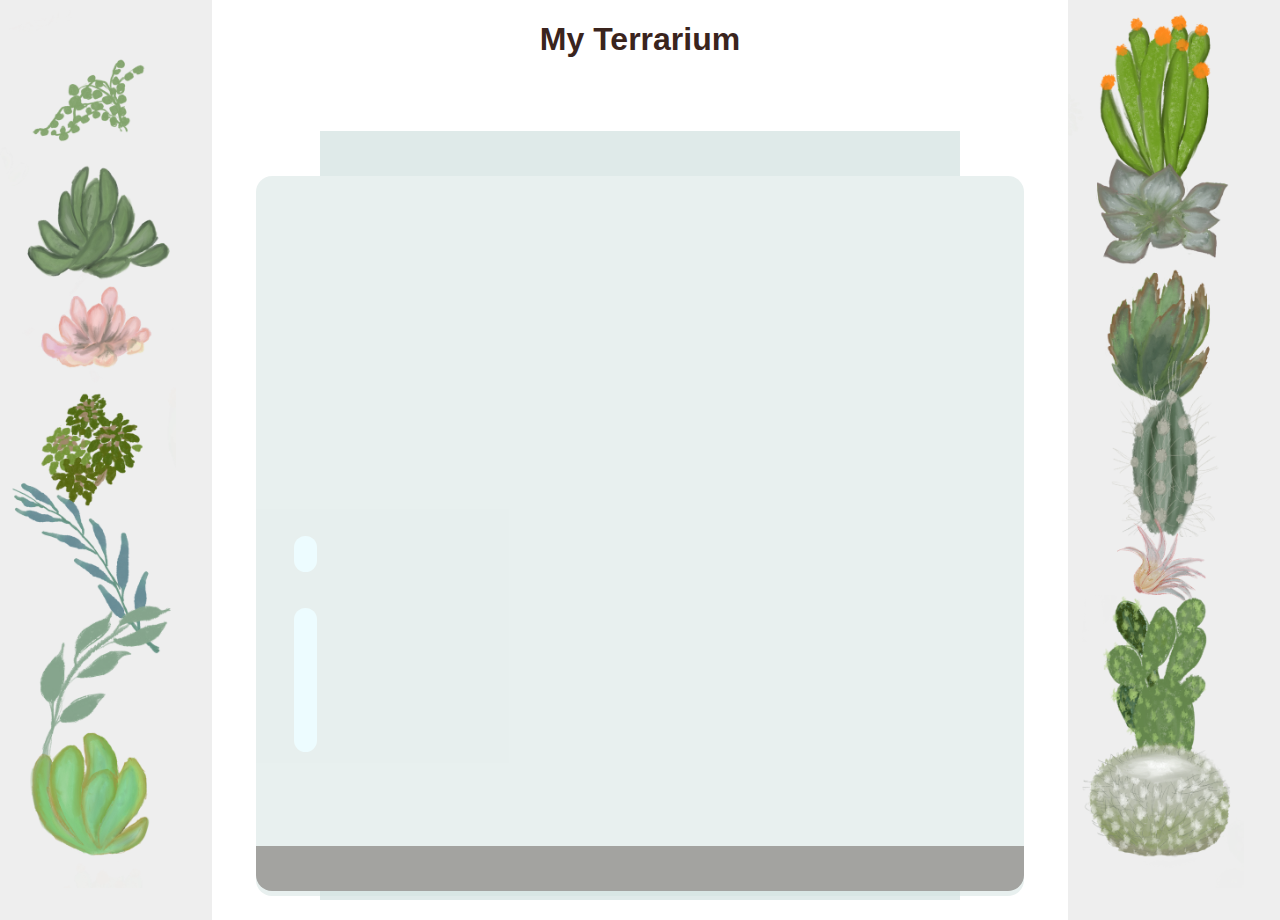
<file: solutions/01-terrarium/index.html>
<!DOCTYPE html>
<html lang="en">
	<head>
		<title>Welcome to my Virtual Terrarium</title>
		<meta charset="utf-8" />
		<meta http-equiv="X-UA-Compatible" content="IE=edge" />
		<meta name="viewport" content="width=device-width, initial-scale=1" />
		<!-- import the webpage's stylesheet -->
		<link rel="stylesheet" href="./style.css" />
		<!-- import the webpage's JavaScript file -->
		<script src="./script.js" defer></script>
	</head>

	<body>
		<div id="page">
			<h1>My Terrarium</h1>

			<div id="left-container" class="container">
				<div class="plant-holder">
					<img class="plant" alt="plant" id="plant1" src="./images/plant1.png" />
				</div>
				<div class="plant-holder">
					<img class="plant" alt="plant" id="plant2" src="./images/plant2.png" />
				</div>
				<div class="plant-holder">
					<img class="plant" alt="plant" id="plant3" src="./images/plant3.png" />
				</div>
				<div class="plant-holder">
					<img class="plant" alt="plant" id="plant4" src="./images/plant4.png" />
				</div>
				<div class="plant-holder">
					<img class="plant" alt="plant" id="plant5" src="./images/plant5.png" />
				</div>
				<div class="plant-holder">
					<img class="plant" alt="plant" id="plant6" src="./images/plant6.png" />
				</div>
				<div class="plant-holder">
					<img class="plant" alt="plant" id="plant7" src="./images/plant7.png" />
				</div>
			</div>
			<div id="right-container" class="container">
				<div class="plant-holder">
					<img class="plant" alt="plant" id="plant8" src="./images/plant8.png" />
				</div>
				<div class="plant-holder">
					<img class="plant" alt="plant" id="plant9" src="./images/plant9.png" />
				</div>
				<div class="plant-holder">
					<img class="plant" alt="plant" id="plant10" src="./images/plant10.png" />
				</div>
				<div class="plant-holder">
					<img class="plant" alt="plant" id="plant11" src="./images/plant11.png" />
				</div>
				<div class="plant-holder">
					<img class="plant" alt="plant" id="plant12" src="./images/plant12.png" />
				</div>
				<div class="plant-holder">
					<img class="plant" alt="plant" id="plant13" src="./images/plant13.png" />
				</div>
				<div class="plant-holder">
					<img class="plant" alt="plant" id="plant14" src="./images/plant14.png" />
				</div>
			</div>

			<div id="terrarium">
				<div class="jar-top"></div>
				<div class="jar-walls">
					<div class="jar-glossy-long"></div>
					<div class="jar-glossy-short"></div>
				</div>
				<div class="dirt"></div>
				<div class="jar-bottom"></div>
			</div>
		</div>
	</body>
</html>
</file>
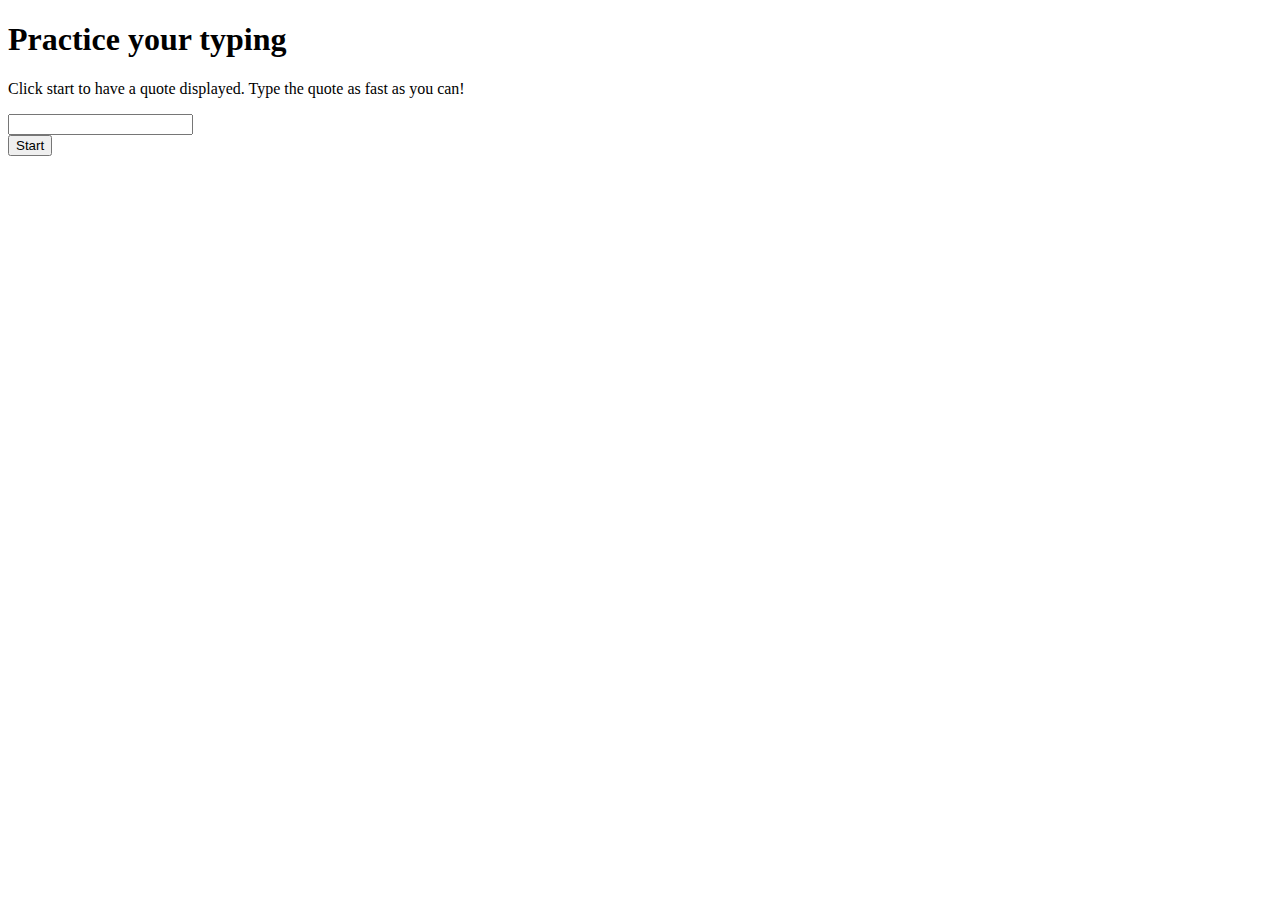
<file: solutions/02-typing-game/index.html>
<!DOCTYPE html>
<html lang="en">
	<head>
		<meta charset="UTF-8" />
		<title>Typing</title>
		<link rel="stylesheet" href="./style.css" />
	</head>

	<body>
		<h1>Practice your typing</h1>
		<div>Click start to have a quote displayed. Type the quote as fast as you can!</div>

		<p id="quote"></p>
		<p id="message"></p>
		<div>
			<input type="text" aria-label="current word" id="typed-value" />
		</div>
		<div>
			<button id="start" type="button">Start</button>
		</div>
		<script src="./script.js"></script>
	</body>
</html>
</file>
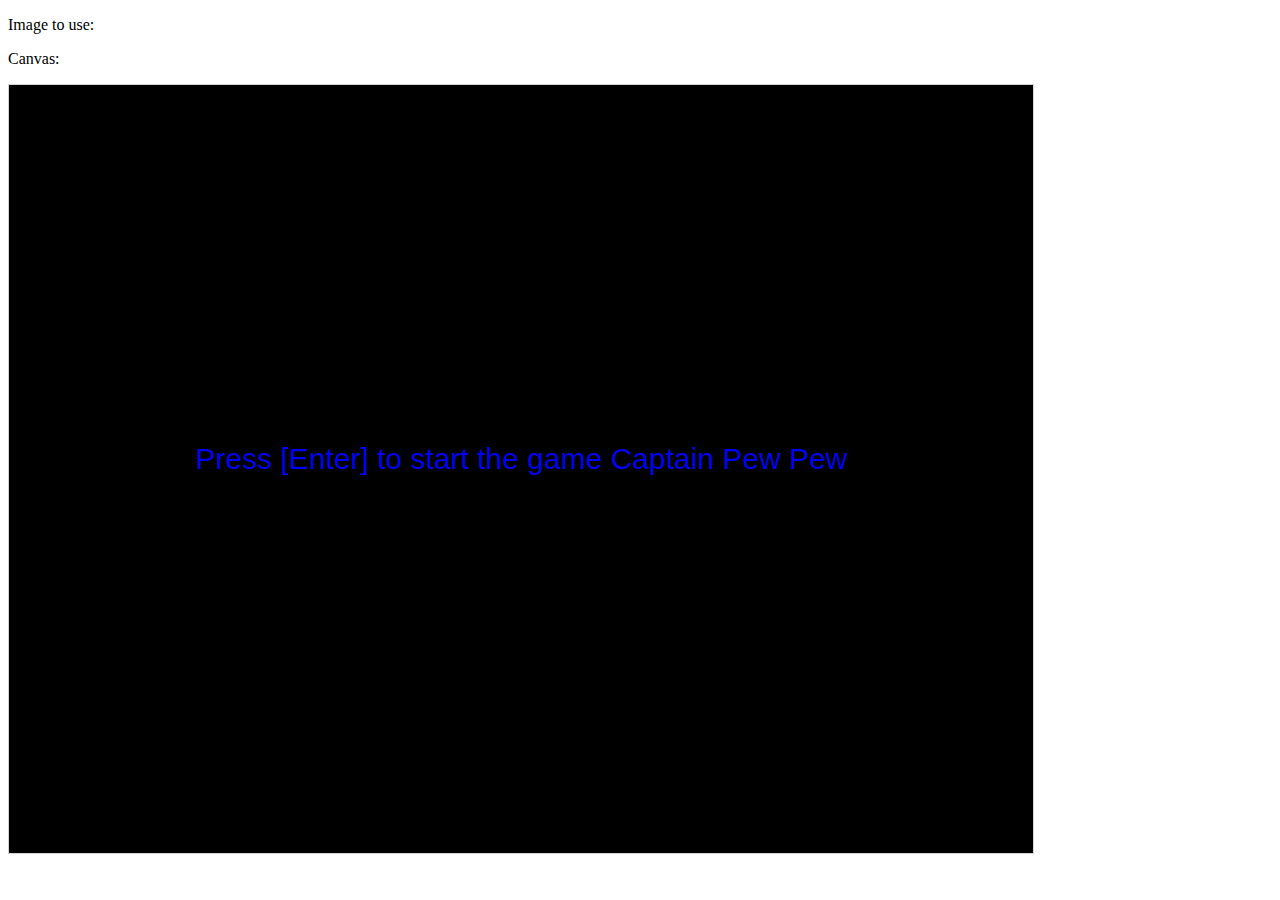
<file: solutions/03-space-game/index.html>
<!DOCTYPE html>
<html>
<head>
  <meta charset="UTF-8" />
  <title>Space Game</title>
</head>
<body>

<p>Image to use:</p>
<p>Canvas:</p>

<canvas id="myCanvas" width="1024" height="768" style="border:1px solid #d3d3d3;">
Your browser does not support the HTML5 canvas tag.</canvas>

<script src="app.js">

</script>

</body>
</html>
</file>
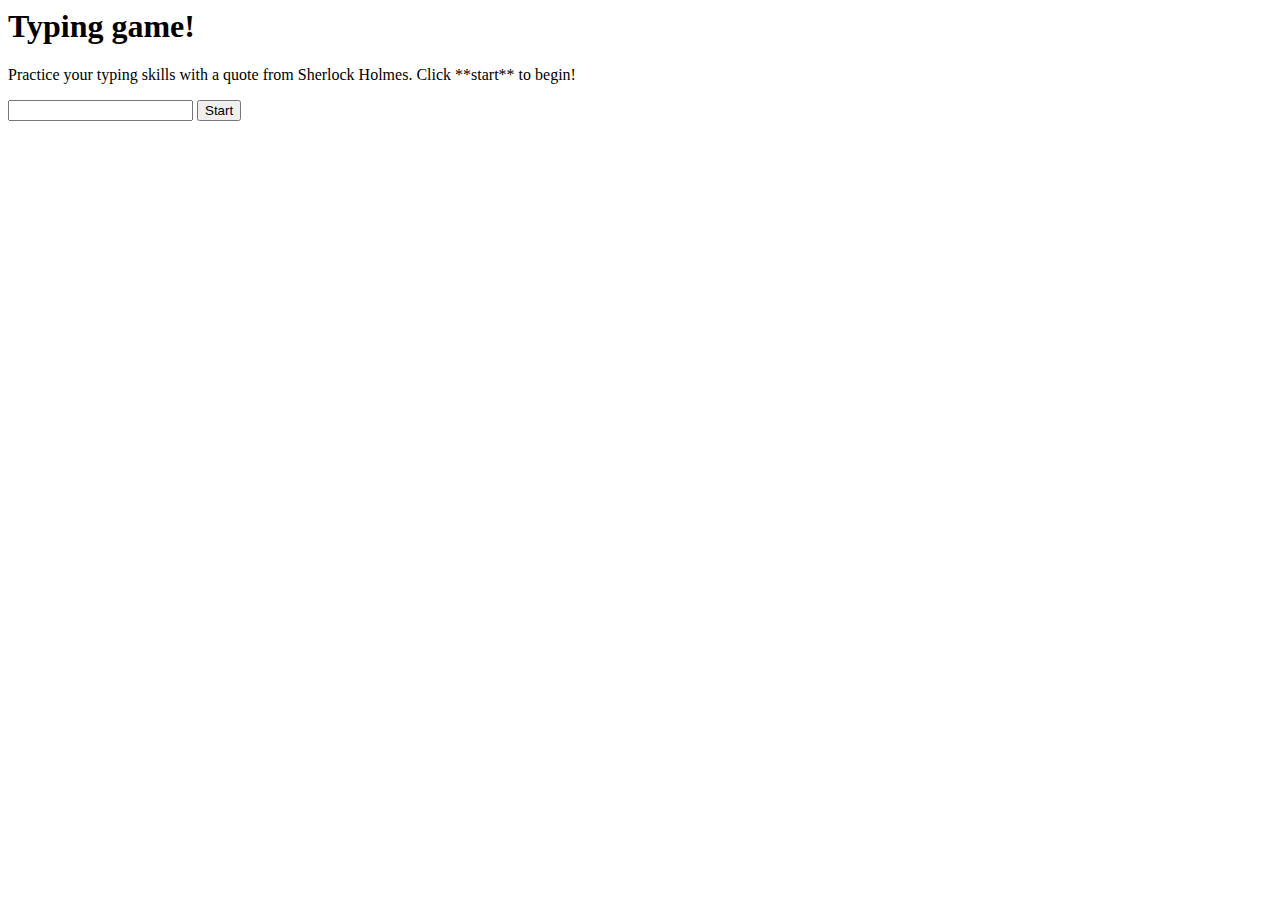
<file: docs/05-app-dev/src:typing-game/index.html>
<!-- inside index.html -->
<html>
  <head>
    <title>Typing game</title>
    <link rel="stylesheet" href="style.css" />
  </head>

  <body>
    <h1>Typing game!</h1>
    <p>
      Practice your typing skills with a quote from Sherlock Holmes. Click
      **start** to begin!
    </p>
    <p id="quote"></p>
    <!-- This will display our quote -->
    <p id="message"></p>
    <!-- This will display any status messages -->
    <div>
      <input type="text" aria-label="current word" id="typed-value" />
      <!-- The textbox for typing -->
      <button type="button" id="start">Start</button>
      <!-- To start the game -->
    </div>
    <script src="script.js"></script>
  </body>
</html>
</file>
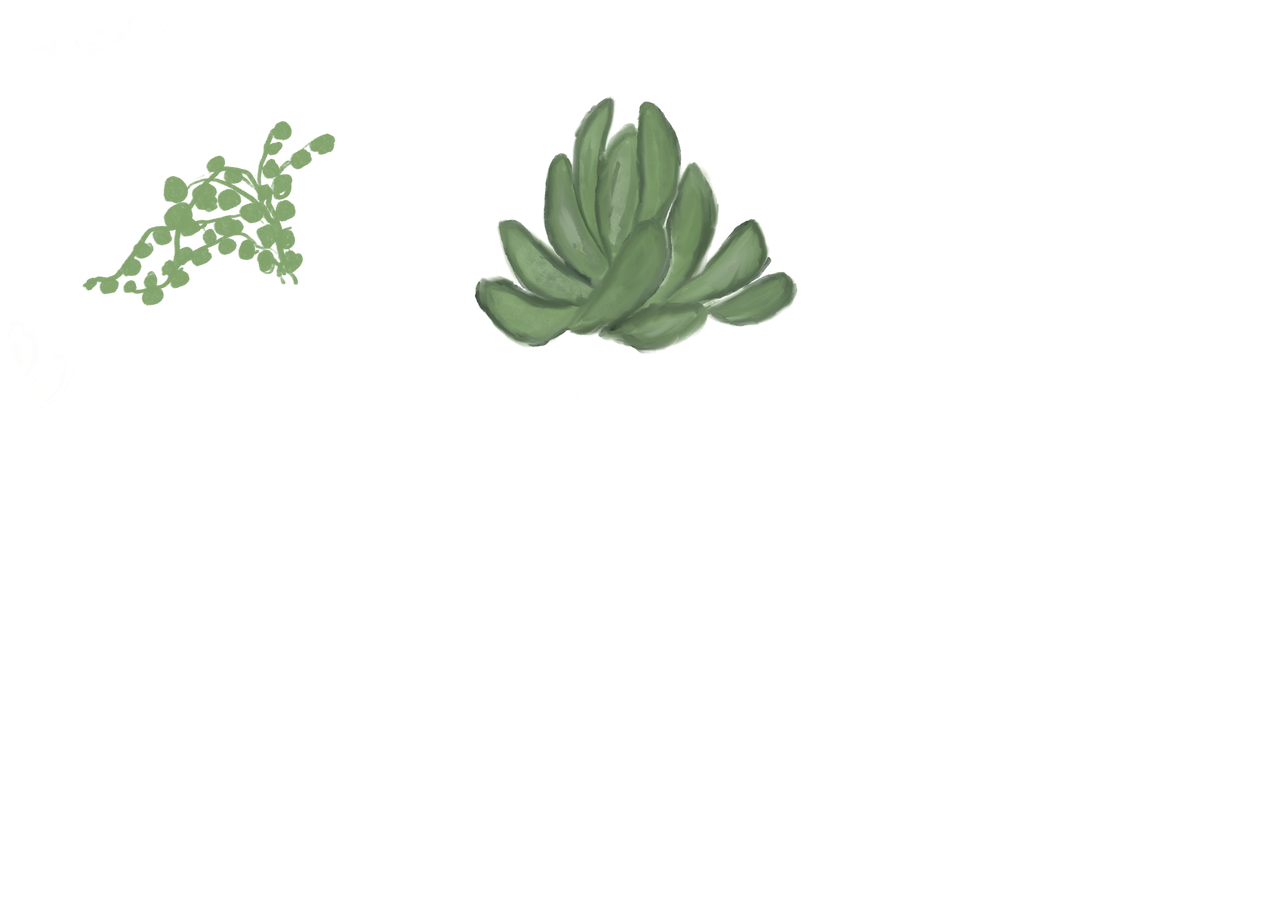
<file: docs/02-html/src/index03.html>
<!DOCTYPE html>
<html lang="en">
<head>
    <title>My Terrarium</title>
    <meta charset="utf-8" />
    <meta name="viewport" content="width=device-width, initial-scale=1" />
    <link rel="stylesheet" href="" />
    <script src="" defer></script>
</head>
<body>
    <div id="page">
        <div class="container">
            <img class="plant" src="./images/plant1.png" />
            <img class="plant" src="./images/plant2.png" />
            <!-- Additional plant images go here -->
        </div>
    </div>
</body>
</html>
</file>
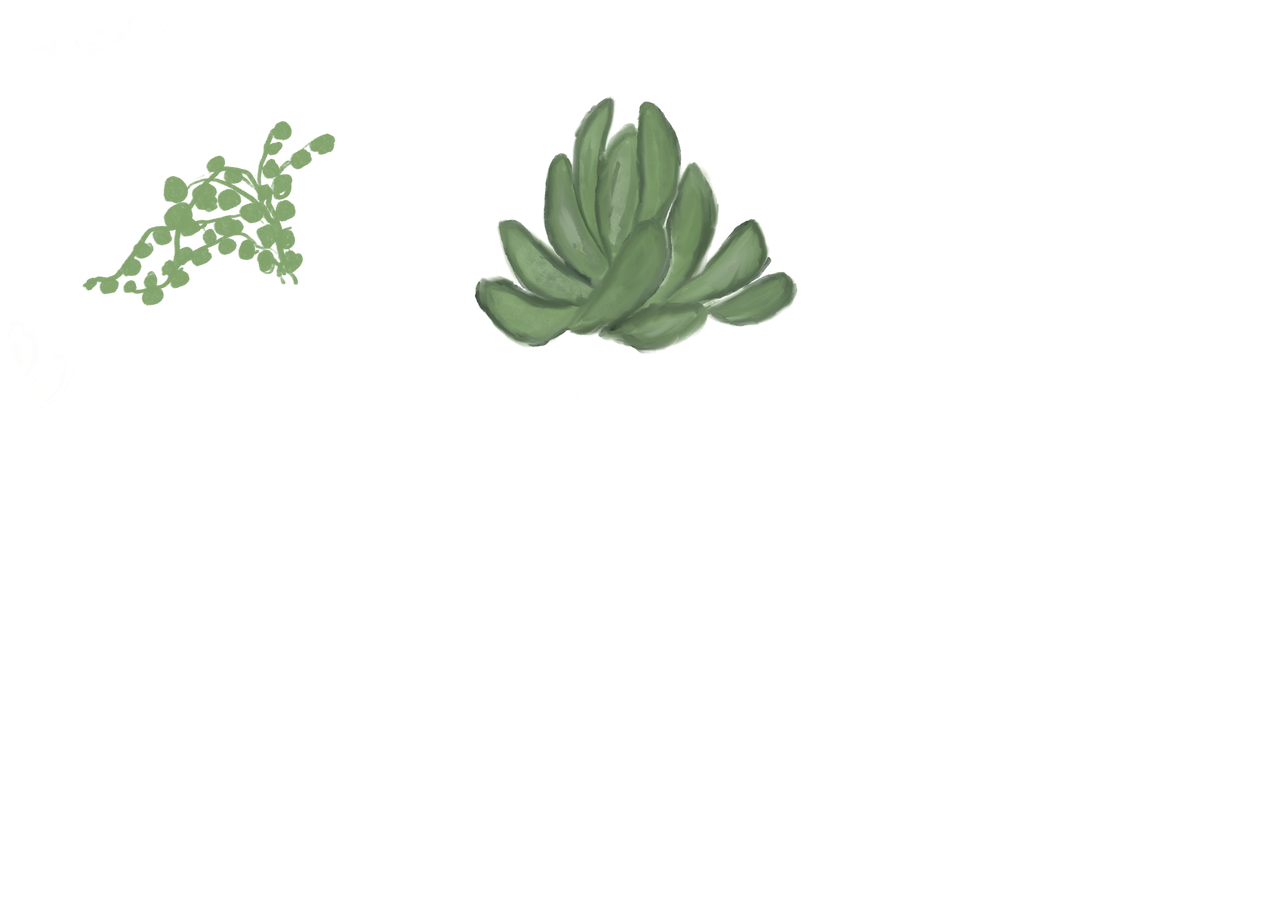
<file: docs/02-html/src/index04.html>
<!DOCTYPE html>
<html lang="en">
<head>
    <title>Welcome to my Virtual Terrarium</title>
    <meta charset="utf-8" />
    <meta name="viewport" content="width=device-width, initial-scale=1" />
    <link rel="stylesheet" href="" />
    <script src="" defer></script>
</head>
<body>
    <!DOCTYPE html>
    <html lang="en">
    <head>
        <title>Welcome to my Virtual Terrarium</title>
        <meta charset="utf-8" />
        <meta name="viewport" content="width=device-width, initial-scale=1" />
        <link rel="stylesheet" href="" />
        <script src="" defer></script>
    </head>
    <body>
        <div id="page">
            <div class="container">
                <img class="plant" alt="A small green plant" src="./images/plant1.png" />
                <img class="plant" alt="A tall cactus plant" src="./images/plant2.png" />
                <!-- Additional plant images go here -->
            </div>
        </div>
    </body>
    </html>
    
</body>
</html>
</file>
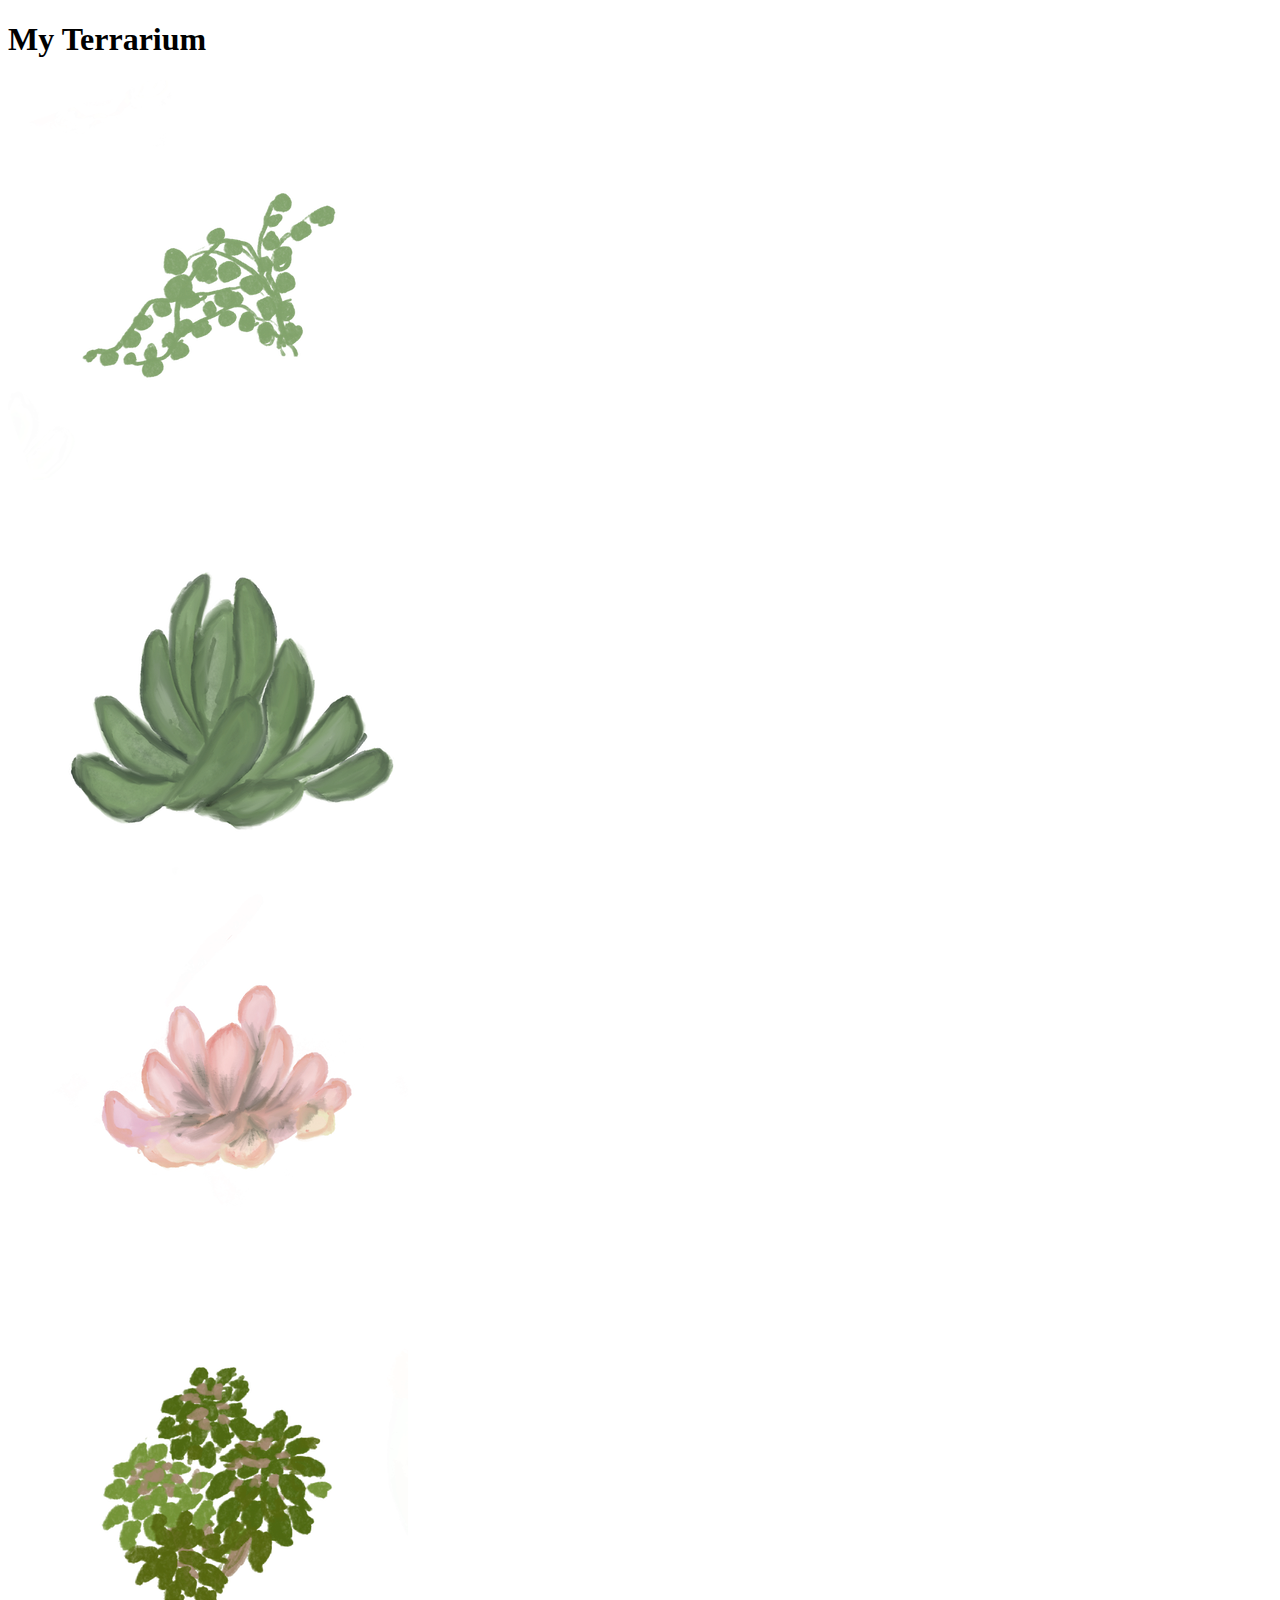
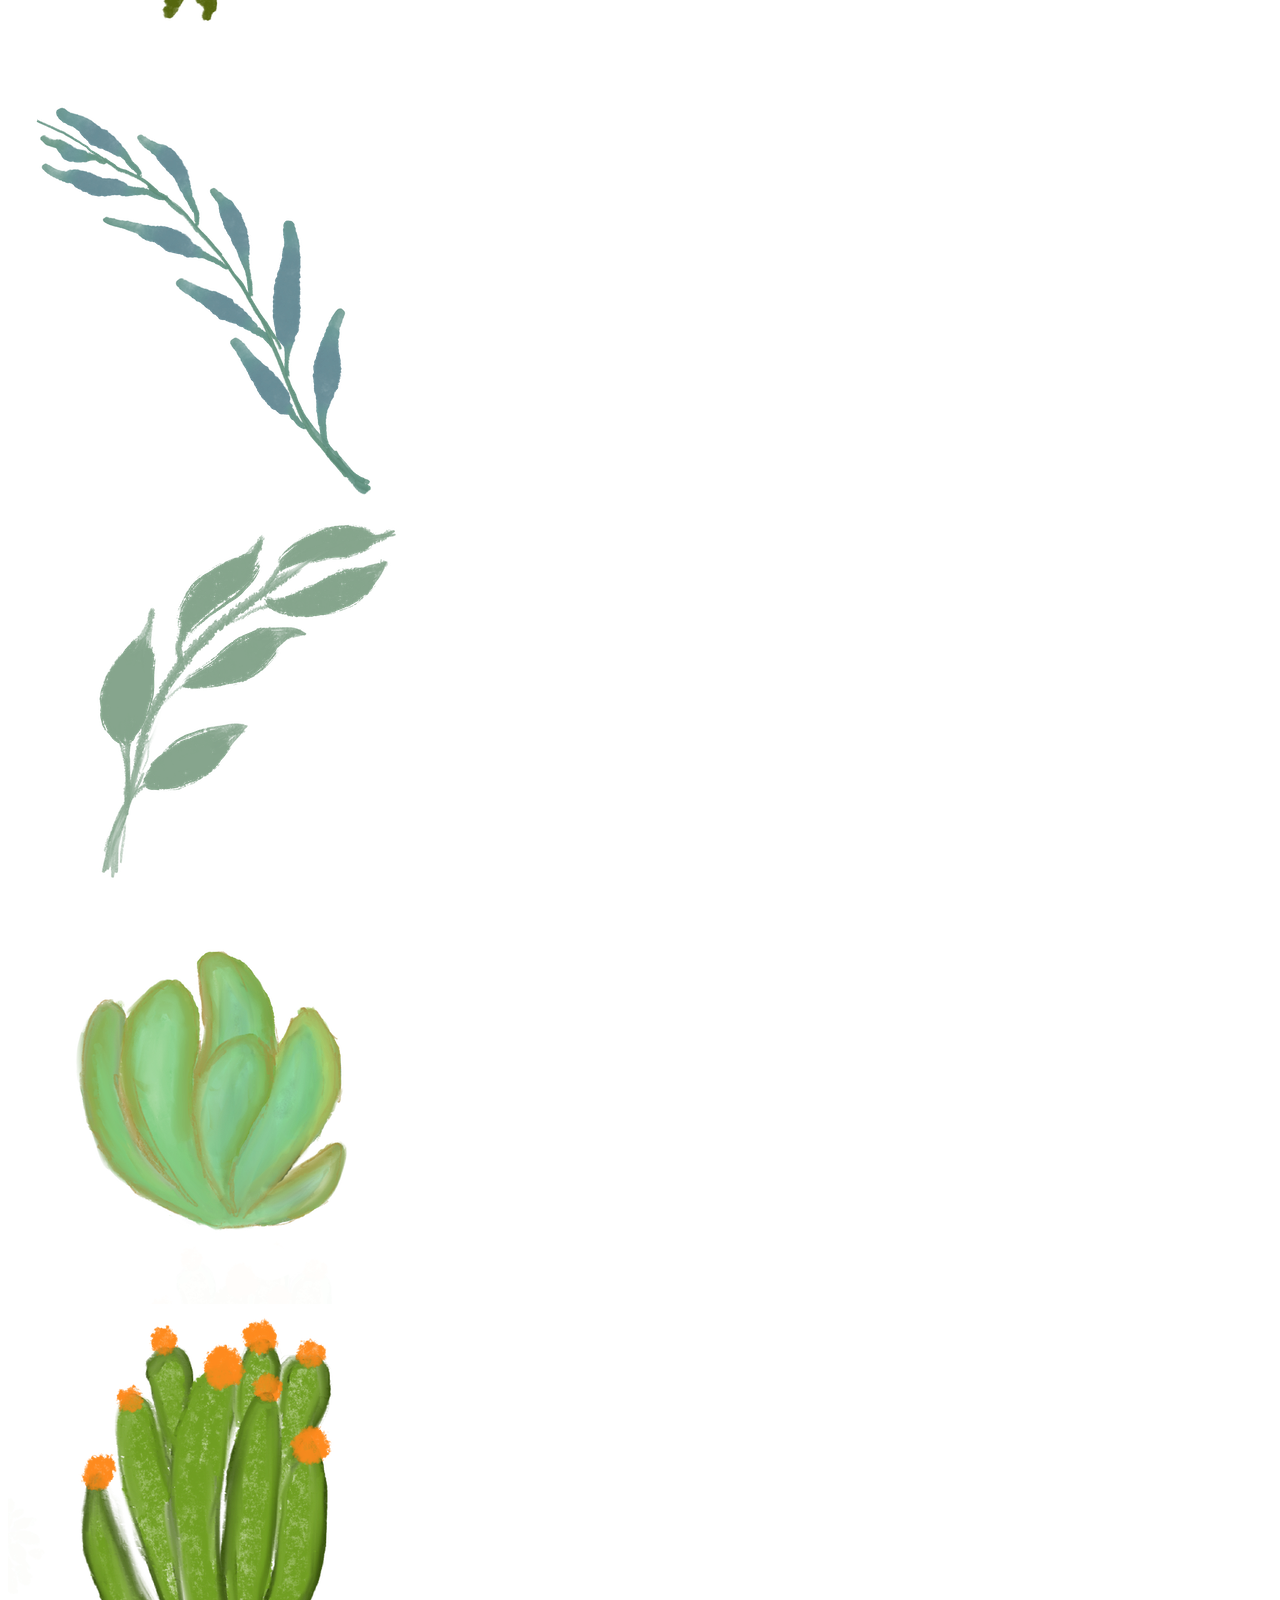
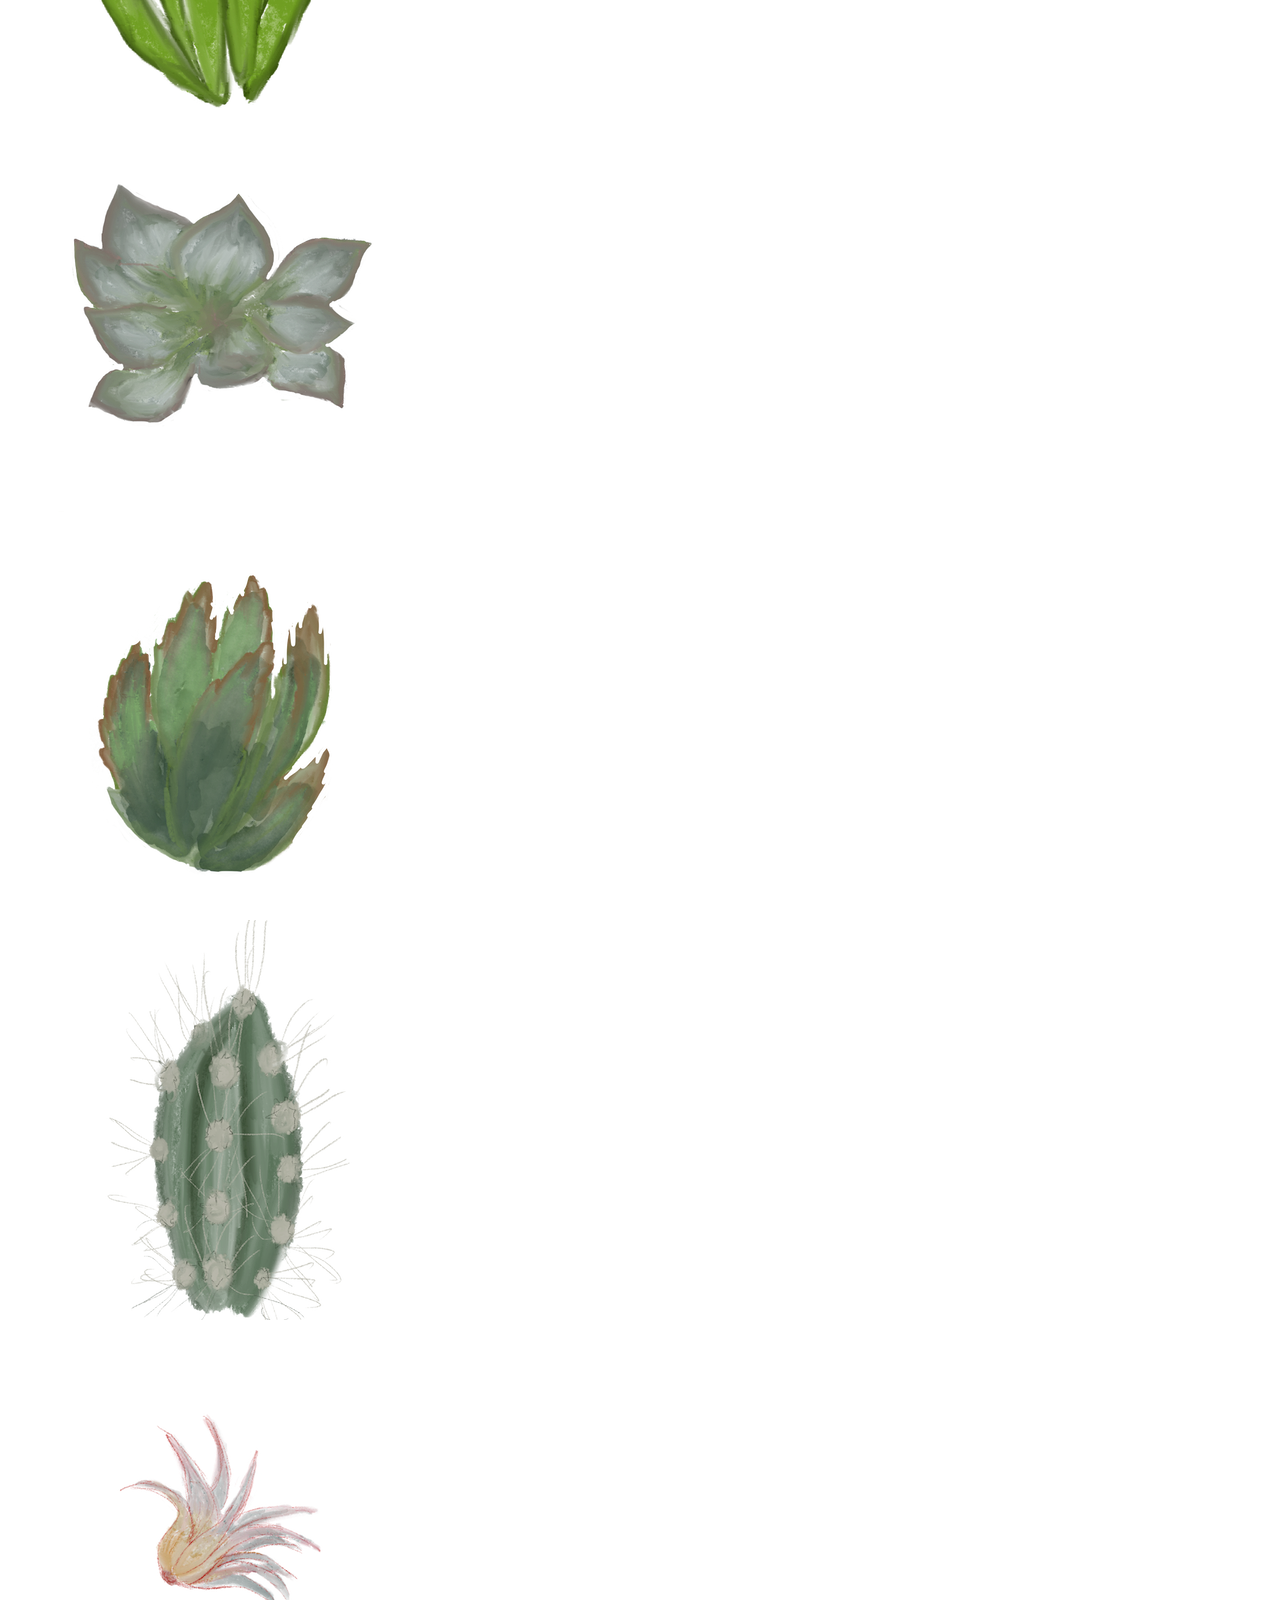
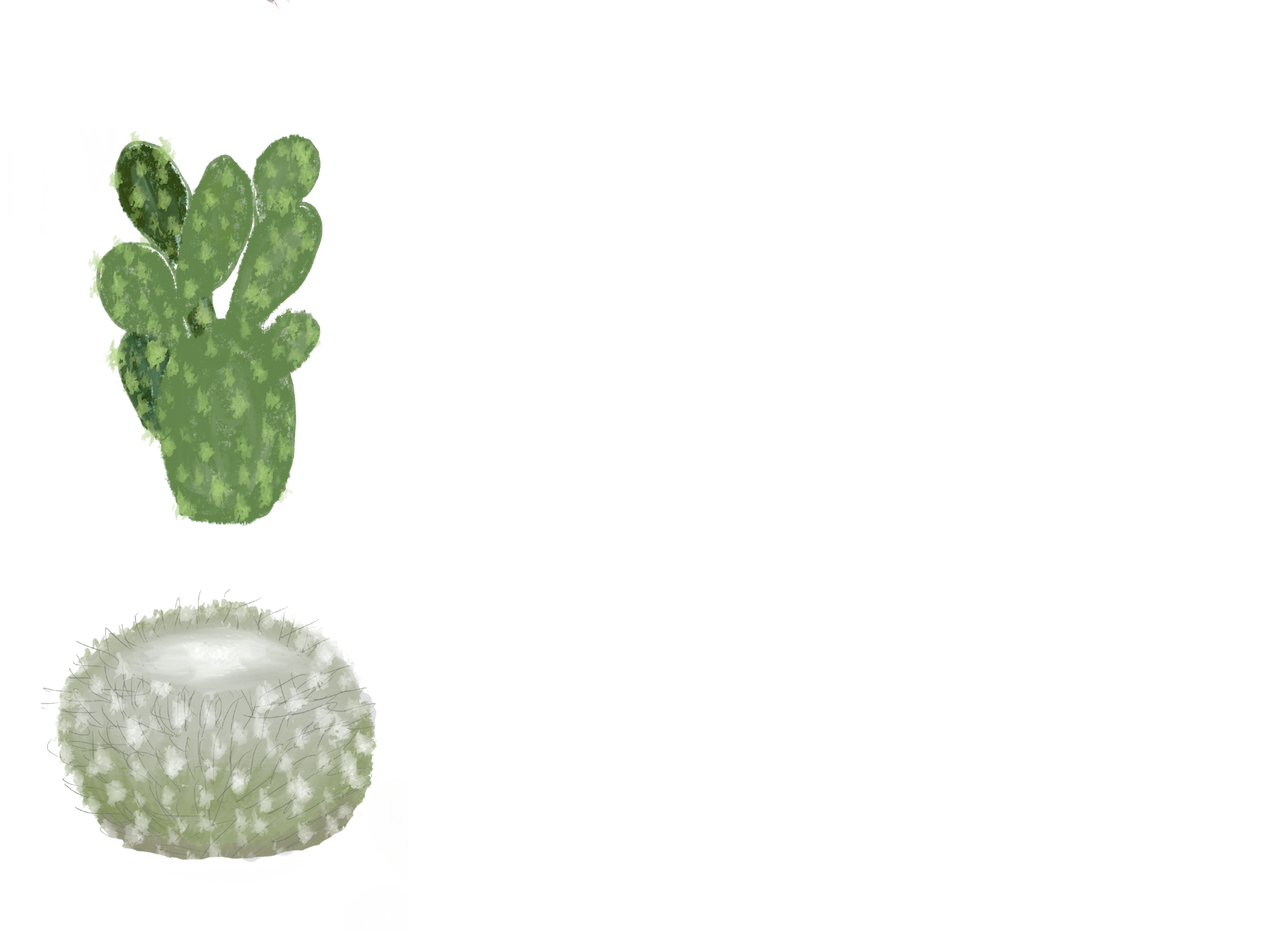
<file: docs/02-html/src/index05.html>
<!DOCTYPE html>
<html lang="en">
	<head>
		<title>Welcome to my Virtual Terrarium</title>
		<meta charset="utf-8" />
		<meta http-equiv="X-UA-Compatible" content="IE=edge" />
		<meta name="viewport" content="width=device-width, initial-scale=1" />
		<!-- import the webpage's stylesheet -->
		<link rel="stylesheet" href="" />
		<!-- import the webpage's JavaScript file -->
		<script src="" defer></script>
	</head>

	<body>
		<div id="page">
			<h1>My Terrarium</h1>

			<div id="left-container" class="container">
				<div class="plant-holder">
					<img class="plant" alt="plant" id="plant1" src="./images/plant1.png" />
				</div>
				<div class="plant-holder">
					<img class="plant" alt="plant" id="plant2" src="./images/plant2.png" />
				</div>
				<div class="plant-holder">
					<img class="plant" alt="plant" id="plant3" src="./images/plant3.png" />
				</div>
				<div class="plant-holder">
					<img class="plant" alt="plant" id="plant4" src="./images/plant4.png" />
				</div>
				<div class="plant-holder">
					<img class="plant" alt="plant" id="plant5" src="./images/plant5.png" />
				</div>
				<div class="plant-holder">
					<img class="plant" alt="plant" id="plant6" src="./images/plant6.png" />
				</div>
				<div class="plant-holder">
					<img class="plant" alt="plant" id="plant7" src="./images/plant7.png" />
				</div>
			</div>
			<div id="right-container" class="container">
				<div class="plant-holder">
					<img class="plant" alt="plant" id="plant8" src="./images/plant8.png" />
				</div>
				<div class="plant-holder">
					<img class="plant" alt="plant" id="plant9" src="./images/plant9.png" />
				</div>
				<div class="plant-holder">
					<img class="plant" alt="plant" id="plant10" src="./images/plant10.png" />
				</div>
				<div class="plant-holder">
					<img class="plant" alt="plant" id="plant11" src="./images/plant11.png" />
				</div>
				<div class="plant-holder">
					<img class="plant" alt="plant" id="plant12" src="./images/plant12.png" />
				</div>
				<div class="plant-holder">
					<img class="plant" alt="plant" id="plant13" src="./images/plant13.png" />
				</div>
				<div class="plant-holder">
					<img class="plant" alt="plant" id="plant14" src="./images/plant14.png" />
				</div>
			</div>

			<div id="terrarium">
				<div class="jar-top"></div>
				<div class="jar-walls">
					<div class="jar-glossy-long"></div>
					<div class="jar-glossy-short"></div>
				</div>
				<div class="dirt"></div>
				<div class="jar-bottom"></div>
			</div>
		</div>
	</body>
</html>
</file>
<file: solutions/01-terrarium/style.css>
body {
	font-family: helvetica, arial, sans-serif;
}

h1 {
	color: #3a241d;
	text-align: center;
}

#left-container {
	left: 0px;
}

#right-container {
	right: 0px;
}

.container {
	background-color: #eee;
	width: 15%;
	top: 0px;
	position: absolute;
	height: 100%;
	padding: 10px;
}

.plant-holder {
	position: relative;
	height: 13%;
	left: -10px;
}

.plant {
	position: absolute;
	max-width: 150%;
	max-height: 150%;
	z-index: 2;
}

/*https://codepen.io/Rotarepmi/pen/rjpNZY*/

.jar-walls {
	height: 80%;
	width: 60%;
	background: #d1e1df;
	border-radius: 1rem;
	position: absolute;
	bottom: 0.5%;
	left: 20%;
	opacity: 0.5;
	z-index: 1;
}

.jar-top {
	width: 50%;
	height: 5%;
	background: #d1e1df;
	position: absolute;
	bottom: 80.5%;
	left: 25%;
	opacity: 0.7;
	z-index: 1;
}

.jar-bottom {
	width: 50%;
	height: 1%;
	background: #d1e1df;
	position: absolute;
	bottom: 0%;
	left: 25%;
	opacity: 0.7;
}

.dirt {
	width: 60%;
	height: 5%;
	background: #3a241d;
	position: absolute;
	border-radius: 0 0 1rem 1rem;
	bottom: 1%;
	left: 20%;
	opacity: 0.7;
	z-index: -1;
}

.jar-glossy-long {
	width: 3%;
	height: 20%;
	border-radius: 2rem;
	background: #ddfbff;
	position: absolute;
	bottom: 20%;
	left: 5%;
}

.jar-glossy-short {
	width: 3%;
	height: 5%;
	border-radius: 2rem;
	background: #ddfbff;
	position: absolute;
	bottom: 45%;
	left: 5%;
}
</file>
<file: solutions/02-typing-game/style.css>
.highlight {
	background-color: yellow;
}

.error {
	background-color: lightcoral;
	border-color: red;
}
</file>
<file: docs/05-app-dev/src:typing-game/style.css>
/* inside style.css */
.highlight {
  background-color: yellow;
}
/* Define the error class with styling */
.error {
  border: 2px solid red;
  background-color: #ffe6e6;
  animation: shake 0.5s;
  animation-iteration-count: 3;
}

/* Define the shake animation */
@keyframes shake {
  0% {
    transform: translateX(0);
  }

  25% {
    transform: translateX(-5px);
  }

  50% {
    transform: translateX(5px);
  }

  75% {
    transform: translateX(-5px);
  }

  100% {
    transform: translateX(0);
  }
}
</file>
